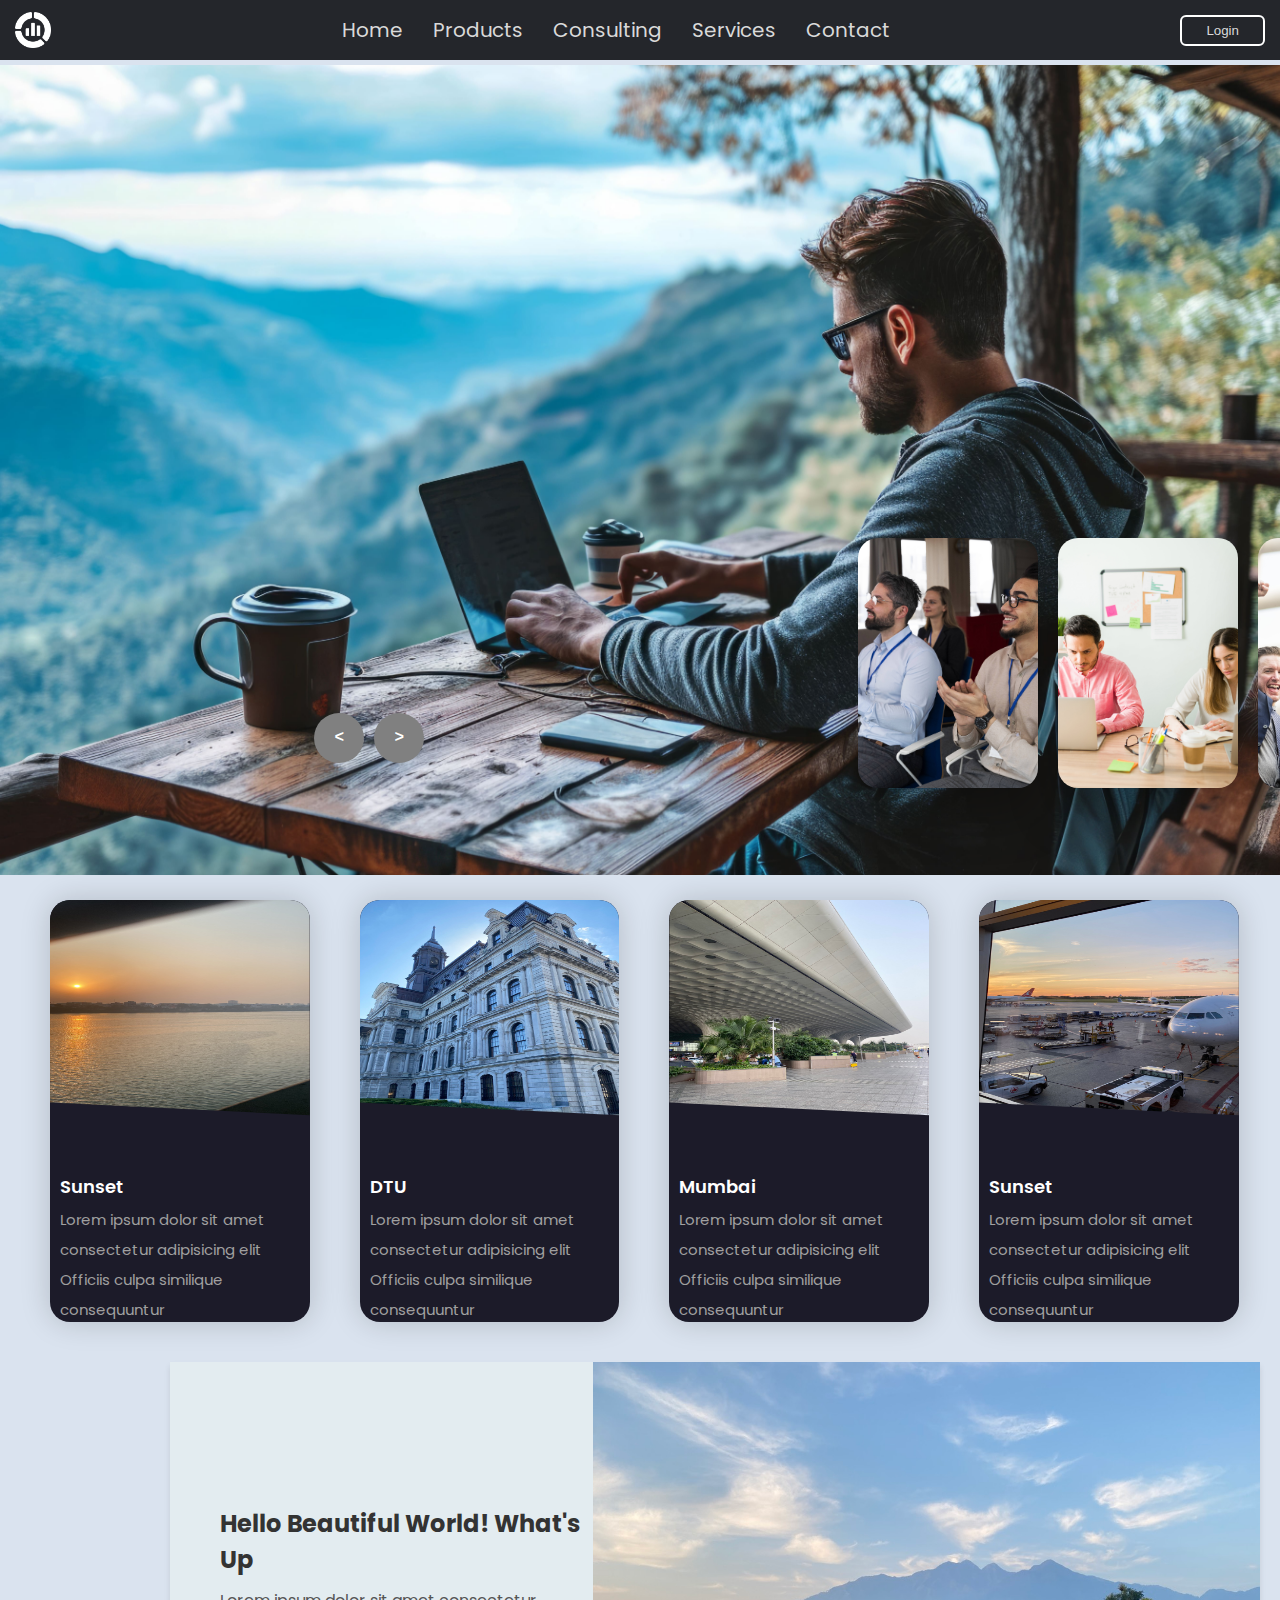
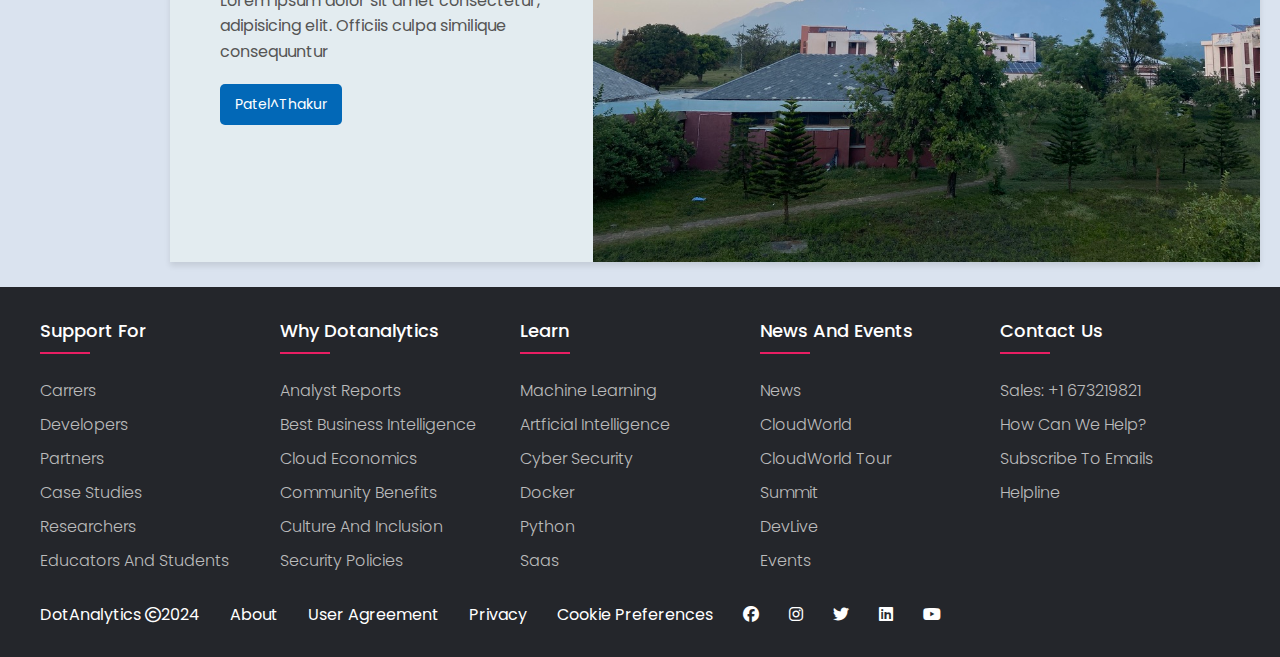
<file: main/index.html>
<!DOCTYPE html>
<html lang="en">

<head>
    <meta charset="UTF-8">
    <!-- <content="IE-edge" /> -->
    <meta name="viewport" content="width=device-width, initial-scale=1.0">
    <link rel="stylesheet" href="../style.css" />
    <link rel="stylesheet" href="https://cdnjs.cloudflare.com/ajax/libs/font-awesome/6.2.0/css/all.min.css">
    <!-- unicons-->
    <link rel="stylesheet" href="https://unicons.iconscout.com/release/v4.0.0/css/line.css" />
    <title>Dotanalytics | India</title>
    <link rel="icon" type="image/png" href="../donut-chart.png">

</head>

<body>

    <!--header-->
    <header class="header">
        <nav class="nav">
            <a href="#" class="nav_logo"><img src="../donut-chart.png"></a>
            <ul class="nav_items">
                <li class="nav_item">
                    <a href="#" class="nav_link">Home</a>
                </li>
                <li class="nav_item">
                    <a href="#" class="nav_link">Products</a>
                </li>
                <li class="nav_item">
                    <a href="#" class="nav_link">Consulting</a>
                </li>
                <li class="nav_item">
                    <a href="#" class="nav_link">Services</a>
                </li>
                <li class="nav_item">
                    <a href="#" class="nav_link">Contact</a>
                </li>
            </ul>

            <button class="button" id="form-open">Login</button>
        </nav>
    </header>
    <section class="home">
        <div class="form_container">
            <i class="uil uil-times form_close"></i>
            <!--login from-->
            <div class="form login_form">
                <form action="{% url 'login' %}" method="post">
                    <h2>Login</h2>
                    <div class="input_box">
                        <input type="email" name="email" placeholder="Enter your email" required />
                        <i class="uil uil-envelope-alt email"></i>
                    </div>
                    <div class="input_box">
                        <input type="password" name="password" placeholder="Enter your password" required />
                        <i class="uil uil-lock password"></i>
                        <i class="uil uil-eye-slash pw_hide"></i>
                    </div>
                    <div class="option_field">
                        <span class="checkbox">
                            <input type="checkbox" id="check">
                            <label for="check">Remember me</label>
                        </span>
                        <a href="#" class="forgot_pw">Forgot password?</a>
                    </div>
                    <button class="button">Login Now</button>

                    <div class="login_signup"> Don't have an account? <a href="#" id="signup">Signup</a>
                    </div>
                </form>
            </div>



            <!--signup-->
            <div class="form signup_form">
                <form action="/signup" method="post">

                    <h2>Signup</h2>

                    <div class="input_box">
                        <input type="email" name="email" placeholder="Enter your email" required />
                        <i class="uil uil-envelope-alt email"></i>
                    </div>
                    <div class="input_box">
                        <input type="password" name="password" placeholder="Create your password" required />
                        <i class="uil uil-lock password"></i>
                        <i class="uil uil-eye-slash pw_hide"></i>
                    </div>
                    <div class="input_box">
                        <input type="password" name="password2" placeholder="Confirm your password" required />
                        <i class="uil uil-lock password"></i>
                        <i class="uil uil-eye-slash pw_hide"></i>
                    </div>


                    <button class="button">Signup Now</button>

                    <div class="login_signup"> Already have an account? <a href="#" id="login">Login</a>
                    </div>
                </form>
            </div>

            <div class="form email_form">
                <form action="/request_otp" method="POST"></form>
                <h2>Forgot Password</h2>
                <div class="input_box">
                    <input type="email" name='email' placeholder="Enter your email" required />
                    <i class="uil uil-envelope-alt email"></i>
                </div>
                <button id="send_otp" class="button">Send OTP</button>
                </form>
            </div>


            <div class="form set_password_form">
                <form action="/set_password" method="POST">
                    <h2>Set New Password</h2>
                    <div class="input_box">
                        <input type="email" placeholder="Enter your email" required />
                        <i class="uil uil-envelope-alt email"></i>
                    </div>
                    <div class="input_box">
                        <input type="text" placeholder="Enter OTP" required />
                        <i class="uil uil-key-skeleton-alt text"></i>
                    </div>
                    <div class="input_box">
                        <input type="password" placeholder="Set your new password" required />
                        <i class="uil uil-lock password"></i>
                        <i class="uil uil-eye-slash pw_hide"></i>
                    </div>
                    <div class="input_box">
                        <input type="password" placeholder="Confirm your new password" required />
                        <i class="uil uil-lock password"></i>
                        <i class="uil uil-eye-slash pw_hide"></i>
                    </div>
                    <button class="button">Reset Password</button>
                </form>
            </div>
    </section>
    <main>
        <div class="carousel">
            <div class="list">
                <div class="item" style="background-image: url(../photo2-min.jpg);">
                    <div class="content">
                        <div class="title">DOT.A</div>
                        <div class="des">Lorem ipsum dolor sit amet consectetur, adipisicing elit. Officiis culpa
                            similique consequuntur, reprehenderit dicta repudiandae.</div>
                        <div class="btn">
                            <button>See More</button>
                        </div>
                    </div>
                </div>
                <div class="item" style="background-image: url(../photo7-min.jpg);">

                    <div class="content">
                        <div class="title">DOT.A</div>
                        <div class="des">Lorem ipsum dolor sit amet consectetur, adipisicing elit. Officiis culpa
                            similique consequuntur, reprehenderit dicta repudiandae.</div>
                        <div class="btn">
                            <button>See More</button>
                        </div>
                    </div>
                </div>
                <div class="item" style="background-image: url(../photo5-min.jpg);">
                    <div class="content">
                        <div class="title">DOT.A</div>
                        <div class="des">Lorem ipsum dolor sit amet consectetur, adipisicing elit. Officiis culpa
                            similique consequuntur, reprehenderit dicta repudiandae.</div>
                        <div class="btn">
                            <button>See More</button>
                        </div>
                    </div>
                </div>
                <div class="item" style="background-image: url(../photo6-min.jpg);">

                    <div class="content">
                        <div class="title">DOT.A</div>
                        <div class="des">Lorem ipsum dolor sit amet consectetur, adipisicing elit. Officiis culpa
                            similique consequuntur, reprehenderit dicta repudiandae.</div>
                        <div class="btn">
                            <button>See More</button>
                        </div>
                    </div>
                </div>
                <div class="item" style="background-image: url(../photo8-min.jpg);">

                    <div class="content">
                        <div class="title">DOT.A</div>
                        <div class="des">Lorem ipsum dolor sit amet consectetur, adipisicing elit. Officiis culpa
                            similique consequuntur, reprehenderit dicta repudiandae.</div>
                        <div class="btn">
                            <button>See More</button>
                        </div>
                    </div>
                </div>
                <div class="item" style="background-image: url(../photo1-min.jpg);">

                    <div class="content">
                        <div class="title">DOT.A</div>
                        <div class="des">Lorem ipsum dolor sit amet consectetur, adipisicing elit. Officiis culpa
                            similique consequuntur, reprehenderit dicta repudiandae.</div>
                        <div class="btn">
                            <button>See More</button>
                        </div>
                    </div>
                </div>
                <div class="item" style="background-image: url(../photo3-min.jpg);">

                    <div class="content">
                        <div class="title">DOT.A</div>
                        <div class="des">Lorem ipsum dolor sit amet consectetur, adipisicing elit. Officiis culpa
                            similique consequuntur, reprehenderit dicta repudiandae.</div>
                        <div class="btn">
                            <button>See More</button>
                        </div>
                    </div>
                </div>
            </div>
            <!--next prev button-->
            <div class="arrows">
                <button class="prev">
                    < <button class="next">>
                </button>
            </div>
        </div>
        <div class="layout">
            <div class="cards">
                <div class="card card1">
                    <div class="bucket">
                        <img src="../sunset.jpeg" alt="sunset">
                    </div>
                    <div class="details">
                        <h3>Sunset</h3>
                        <p>Lorem ipsum dolor
                            sit amet consectetur
                            adipisicing elit
                            Officiis culpa similique
                            consequuntur</p>
                    </div>
                </div>
                <div class="card card2">
                    <div class="bucket">
                        <img src="../montreal.jpeg" alt="canada">
                    </div>
                    <div class="details">
                        <h3>DTU</h3>
                        <p>Lorem ipsum dolor
                            sit amet consectetur
                            adipisicing elit
                            Officiis culpa similique
                            consequuntur</p>
                    </div>
                </div>
                <div class="card card3">
                    <div class="bucket">
                        <img src="../mumbai.jpeg" alt="mumbai">
                    </div>
                    <div class="details">
                        <h3>Mumbai</h3>
                        <p>Lorem ipsum dolor
                            sit amet consectetur
                            adipisicing elit
                            Officiis culpa similique
                            consequuntur</p>
                    </div>
                </div>
                <div class="card card4">
                    <div class="bucket">
                        <img src="../airport.jpeg" alt="airport">
                    </div>
                    <div class="details">
                        <h3>Sunset</h3>
                        <p>Lorem ipsum dolor
                            sit amet consectetur
                            adipisicing elit
                            Officiis culpa similique
                            consequuntur</p>
                    </div>
                </div>
            </div>
        </div>
        <!-- last section before footer -->
        <div class="capsule">
            <div class="text-capsule">
                <h1>Hello Beautiful World! What's Up</h1>
                <p>Lorem ipsum dolor sit amet consectetur, adipisicing elit.
                    Officiis culpa
                    similique consequuntur</p>
                <div class="buttons">
                    <a href="#" class="btn">Patel^Thakur</a>
                </div>
            </div>
            <div class="img-capsule">
                <img src="../hostel.jpeg" alt="imgg">
            </div>
        </div>
    </main>

    <footer>
        <footer class="footer">
            <div class="container">
                <div class="row">
                    <div class="footer-col">
                        <h4>Support for</h4>
                        <ul>
                            <li><a href="#">Carrers</a></li>
                            <li><a href="#">Developers</a></li>
                            <li><a href="#">Partners</a></li>
                            <li><a href="#">Case studies</a></li>
                            <li><a href="#">Researchers</a></li>
                            <li><a href="#">Educators and students</a></li>
                        </ul>
                    </div>
                    <div class="footer-col">
                        <h4>Why Dotanalytics</h4>
                        <ul>
                            <li><a href="#">Analyst reports</a></li>
                            <li><a href="#">Best Business Intelligence</a></li>
                            <li><a href="#">Cloud Economics</a></li>
                            <li><a href="#">Community Benefits</a></li>
                            <li><a href="#">Culture and Inclusion</a></li>
                            <li><a href="#">Security Policies</a></li>
                        </ul>
                    </div>
                    <div class="footer-col">
                        <h4>Learn</h4>
                        <ul>
                            <li><a href="./ML.html">Machine Learning</a></li>
                            <li><a href="./AI.html">Artficial Intelligence</a></li>
                            <li><a href="./cyber.html">Cyber Security</a></li>
                            <li><a href="./docker.html">Docker</a></li>
                            <li><a href="./python.html">Python</a></li>
                            <li><a href="./saas.html">Saas</a></li>
                        </ul>
                    </div>
                    <div class="footer-col">
                        <h4>News and Events</h4>
                        <ul>
                            <li><a href="#">News</a></li>
                            <li><a href="#">CloudWorld</a></li>
                            <li><a href="#">CloudWorld tour</a></li>
                            <li><a href="#">Summit</a></li>
                            <li><a href="#">DevLive</a></li>
                            <li><a href="#">Events</a></li>
                        </ul>
                    </div>
                    <div class="footer-col">
                        <h4>Contact us</h4>
                        <ul>
                            <li><a href="#">Sales: +1 673219821</a></li>
                            <li><a href="#">How can we help?</a></li>
                            <li><a href="#">Subscribe to emails</a></li>
                            <li><a href="#">Helpline</a></li>
                        </ul>
                    </div>
                    <div class="iconn">
                        <ul class="footer_items">
                            <a href="#" target="_blank">
                                DotAnalytics <i class="fa-regular fa-copyright"></i>2024
                            </a>
                            <a href="#" target="_blank">
                                About
                            </a>
                            <a href="#" target="_blank">
                                User Agreement
                            </a>
                            <a href="#" target="_blank">
                                Privacy
                            </a>
                            <a href="#" target="_blank">
                                Cookie Preferences
                            </a>
                            <a href="#" target="_blank">
                                <i class="fa-brands fa-facebook"></i>
                            </a>
                            <a href="#" target="_blank">
                                <i class="fa-brands fa-instagram"></i>
                            </a>
                            <a href="#" target="_blank">
                                <i class="fa-brands fa-twitter"></i>
                            </a>
                            <a href="#" target="_blank">
                                <i class="fa-brands fa-linkedin"></i>
                            </a>
                            <a href="#" target="_blank">
                                <i class="fa-brands fa-youtube"></i>
                            </a>
                    </div>
                    </ul>
                </div>
            </div>
            </div>
        </footer>
    </footer>
    <!--home-->
    <script src="../script.js"></script>

</body>

</html>
</file>
<file: style.css>
/*import google font poppins*/
@import url("https://fonts.googleapis.com/css2?family=Poppins:wght@200;300;400;500;600;700&display=swap");

html,
body {
    line-height: 1.5;
    font-family: "Poppins", sans-serif;
    background-color: #eaeaea;
    width: 100%;
    overflow-x: hidden;
    margin: 0;
    padding: 0;
    background-color: #dae3ef;
    /* overflow: hidden; */
    /* height: 100vh; */
    display: flex;
    flex-direction: column;
}

* {
    margin: 0;
    padding: 0;
    box-sizing: border-box;
}

input::-ms-reveal,
input::-ms-clear {
    display: none;
}

a {
    text-decoration: none;

}

/*header section*/
.header {
    position: relative;
    top: 0;
    height: 60px;
    width: 100%;
    z-index: 1000;
    background-color: #24262b;
}

.nav {
    max-width: 1250px;
    width: 100%;
    margin: 0 auto;
}

.nav,
.nav_items {
    display: flex;
    height: 100%;
    align-items: center;
    justify-content: space-between;
    list-style-type: none;
    gap: 30px;
    font-size: 20px;
}

.nav ul li a:hover {
    color: #fff;
}

.nav_logo,
.nav_link,
.button {
    color: #d9d9d9;
}

.nav_logo {
    font-size: 30px;
    height: 60%;
}

.nav_logo img {
    height: 100%;
    filter: invert(1);
}

.button {
    padding: 6px 24px;
    border: 2px solid #fff;
    background: transparent;
    border-radius: 6px;
    cursor: pointer;
}

.button:active {
    transform: scale(0.98);
}

/*home*/

.home::before {
    content: "";
    position: absolute;
    height: 100%;
    width: 100%;
    background-color: rgba(0, 0, 0, 0.6);
    z-index: 100;
    opacity: 0;
    pointer-events: none;
    transition: all 0.4s ease-out;
}

/*from*/
.form_container {
    position: absolute;
    top: 50%;
    left: 50%;
    max-width: 320px;
    width: 100%;
    transform: translate(-50%, -50%) scale(1.1);
    z-index: 101;
    background: #fff;
    padding: 25px;
    border-radius: 12px;
    box-shadow: rgba(0, 0, 0, 0.1);
    opacity: 0;
    pointer-events: none;
    transition: all 0.3s ease-out;
}

.home.show .form_container {
    opacity: 1;
    pointer-events: auto;
    transform: translate(-50%, -50%) scale(1);
}

.email_form, .set_password_form {
    display: none;
}

.form_container.active .email_form {
    display: block;
}

.form_container.active .set_password_form {
    display: block;
}

.form_container.active .login_form {
    display: none;
}
.signup_form {
    display: none;
}
.form_container.active .signup_form {
    display: block;
}

.form_container .button {
    background: #7d2ae8;
    margin-top: 12px;
    width: 100%;
    padding: 10px 0;
    border-radius: 8px;
}

.form_close {
    position: absolute;
    top: 10px;
    right: 20px;
    color: #0b0217;
    font-size: 22px;
    opacity: 0.7;
    cursor: pointer;
}

.form_container h2 {
    font-size: 22px;
    color: #0b0217;
    text-align: center;
}

.input_box {
    position: relative;
    margin-top: 30px;
    width: 100%;
    height: 40px;
}

.input_box input {
    height: 100%;
    width: 100%;
    border: none;
    outline: none;
    padding: 0 30px;
    color: #333;
    transition: all 0.2s ease;
    border-bottom: 1.5px solid #aaaaaa;
}

.input_box i {
    position: absolute;
    top: 50%;
    transform: translateY(-50%);
    font-size: 20px;
}

.input_box i.email,
.input_box i.password,
.input_box i.text {
    left: 0;
    color: #707070;
}

.input_box input:focus {
    border-color: #7d2ae8;
}

.input_box input:focus~i.email,
.input_box input:focus~i.password,
.input_box input:focus~i.text {
    color: #7d2ae8;
}

.input_box i.pw_hide {
    right: 0;
    font-size: 18px;
    cursor: pointer;
}

.option_field {
    margin-top: 15px;
    display: flex;
    align-items: center;
    justify-content: space-between;
}

.check_box {
    display: flex;
    column-gap: 8px;
    white-space: nowrap;
    cursor: pointer;
}

.form_container a {
    color: #7d2ae8;
    font-size: 13px;
}

.form_container a:hover {
    text-decoration: underline;
}

.check_box label {
    font-size: 13px;
    user-select: none;
    color: #0b0217;
    cursor: pointer;
}

.check_box input {
    accent-color: #7d2ae8;
}

/*carousel section*/
.carousel {
    width: 100vw;
    height: 90vh;
    margin-top: 5px;
    overflow: hidden;
    position: relative;
}

.carousel .list .item {
    width: 180px;
    height: 250px;
    position: absolute;
    top: 80%;
    transform: translateY(-70%);
    left: 70%;
    border-radius: 20px;
    box-shadow: 0 25px 50px rgba(0, 0, 0, 0.3);
    background-position: 50% 50%;
    background-size: cover;
    z-index: 100;
    transition: 1s;
}

.carousel .list .item:nth-child(1),
.carousel .list .item:nth-child(2) {
    top: 0;
    left: 0;
    transform: translate(0, 0);
    border-radius: 0;
    width: 100%;
    height: 100%;
}

.carousel .list .item:nth-child(3) {
    left: 67%;
}

.carousel .list .item:nth-child(4) {
    left: calc(67% + 200px);
}

.carousel .list .item:nth-child(5) {
    left: calc(67% + 400px);
}

.carousel .list .item:nth-child(6) {
    left: calc(67% + 600px);
}

.carousel .list .item:nth-child(n+7) {
    left: calc(67% + 800px);
    opacity: 0;
}

.list .item .content {
    position: absolute;
    top: 50%;
    left: 100px;
    transform: translateY(-50%);
    width: 400px;
    text-align: left;
    color: #fff;
    display: none;
}

.list .item:nth-child(2) .content {
    display: block;
}

.content .title {
    font-size: 100px;
    text-transform: uppercase;
    color: #333;
    font-weight: bold;
    line-height: 1;
    opacity: 0;
    animation: animate 1s ease-in-out 0.3s 1 forwards;
}

.content .name {
    font-size: 100px;
    text-transform: uppercase;
    font-weight: bold;
    line-height: 1;
    text-shadow: 3px 4px 4px rgba(255, 255, 255, 0.8);
    opacity: 0;
    animation: animate 1s ease-in-out 0.6s 1 forwards;
}

.content .des {
    margin-top: 10px;
    margin-bottom: 20px;
    font-size: 18px;
    margin-left: 5px;
    opacity: 0;
    animation: animate 1s ease-in-out 0.9s 1 forwards;
}

.content .btn {
    margin-left: 5px;
    opacity: 0;
    animation: animate 1s ease-in-out 1.2s 1 forwards;
}

.content .btn button {
    padding: 10px 20px;
    border: none;
    cursor: pointer;
    font-size: 16px;
    border: 2px solid #fff;
}

.content .btn button:nth-child(1) {
    margin-right: 15px;
}

.content .btn button:nth-child(2) {
    background: transparent;
    color: beige;
    border: 2px solid #fff;
    transition: 0.3s;
}

.content .btn button:nth-child(2):hover {
    background-color: #14ff72cb;
    color: #fff;
    border-color: #14ff72cb;
}

@keyframes animate {

    from {
        opacity: 0;
        transform: translate(0, 100px);
        filter: blur(33px);
    }

    to {
        opacity: 1;
        transform: translate(0);
        filter: blur(0);
    }
}

/* Carousel */
/* next prev arrows */
.arrows {
    position: absolute;
    top: 80%;
    right: 52%;
    z-index: 100;
    width: 300px;
    max-width: 30%;
    display: flex;
    gap: 10px;
    align-items: center;
}

.arrows button {
    width: 50px;
    height: 50px;
    border-radius: 50%;
    background-color: gray;
    color: #fff;
    border: none;
    outline: none;
    font-size: 16px;
    font-family: monospace;
    font-weight: bold;
    transition: .5s;
    cursor: pointer;
}

.arrows button:hover {
    background: #fff;
    color: #000;
}

/*cards layput*/
.layout {
    background-color: #dae3ef;
    border-radius: 20px 20px 20px 20px;
    display: flex;
    align-items: center;
    justify-content: center;
    margin-top: 5px;
    width: 96%;
    margin-left: 30px;
}

.cards {
    gap: 50px;
    display: flex;
    padding: 20px;
}

.card {
    max-height: 450px;
    max-width: 300px;
    background-color: #1c1b29;
    border-radius: 20px;
    box-shadow: 0 0 30px rgba(0, 0, 0, 0.18);
}

.bucket {
    clip-path: polygon(0 0, 100% 0, 100% 85%, 0 80%);
    height: 60%;
}

.layout .cards .bucket img {
    width: 100%;
    display: block;
    border-radius: 20px 20px 0 0;
    height: 230px;
    /* padding-bottom: 100px; */
}

.bucket:after {
    content: "";
    height: 100%;
    width: 100%;
    position: absolute;
    top: 0;
    left: 0;
    border-radius: 20px 20px 0 0;
    opacity: 0.7;
}

.card1>.bucket:after {
    background-image: linear-gradient(135deg,
            #0100ec #fb36f4);
}

.card2>.bucket:after {
    background-image: linear-gradient(135deg,
            #2bdce3 #42ffdb);
}

.card3>.bucket:after {
    background-image: linear-gradient(135deg,
            #ffab1d #f8501c);
}

.details {
    padding: 20px 10px;
    height: 50%;
}

.details>h3 {
    color: #ffffff;
    font-weight: 600;
    font-size: 18px;
    margin: 0px 0 5px 0;
}

.details>p {
    color: #a0a0a0;
    font-size: 15px;
    line-height: 30px;
    font-weight: 400;
}
/* last element before footer */
.capsule{
    display: flex;
    flex-wrap: wrap;
    align-items: center;
    background: #e3ecf0;
    box-shadow: 0 4px 6px rgba(0, 0, 0, 0.1);
    /* padding: 20px; */
    max-width: 1339px;
    /* width: 100%; */
    max-height: 500px;
    margin: 20px;
    margin-left: 170px;
}
.text-capsule{
    flex: 1;
    /* padding: 20px; */
}
.text-capsule h1{
    font-size: 24px;
    color: #333333;
    margin-bottom: 10px;
    padding-left: 50px;
}
.text-capsule p{
    font-size: 16px;
    color: #555555;
    line-height: 1.6;
    margin-bottom: 20px;
    padding-left: 50px;
}
.buttons{
    display: flex;
    padding-left: 50px;
}
.buttons .btn{
    text-decoration: none;
    color: #ffffff;
    background-color: #0268b7;
    padding: 10px 15px;
    border-radius: 5px;
    font-size: 14px;
    transition: background-color 0.3s;
}
.buttons .btn:hover{
    background-color: #005ea6;
}
.img-capsule {
    flex: 1;
    text-align: center;
}
.img-capsule img{
    max-width: 700px;
    max-height: 500px; 
    /* padding-right: 10px; */
    /* border-radius: 8px; */
}

.footer {
    background-color: #24262b;
    margin-top: 5px;
    padding: 30px 40px;
    bottom: 0;
    /* position: absolute; */
    width: 100%;
}

.container {
    max-width: 100%;
    margin: auto;
}

.row {
    display: flex;
    flex-wrap: wrap
}

.footer-col ul {
    list-style: none;
}

.footer-col {
    width: 20%;
    padding: 10 30px;
}

.footer-col h4 {
    font-size: 18px;
    color: #ffffff;
    text-transform: capitalize;
    margin-bottom: 35px;
    font-weight: 500;
    position: relative;
}

.footer-col h4::before {
    content: '';
    position: absolute;
    left: 0;
    bottom: -10px;
    background-color: #e91e63;
    height: 2px;
    box-sizing: border-box;
    width: 50px;
}

.footer-col ul li:not(:last-child) {
    margin-bottom: 10px;
}

.footer-col ul li a {
    font-size: 16px;
    text-transform: capitalize;
    color: #ffffff;
    text-decoration: none;
    font-weight: 300;
    color: #bbbbbb;
    display: block;
    transition: all 0.3s ease;
}

.footer-col ul li a:hover {
    color: #ffffff;
    padding-left: 7px;
}

.iconn a {
    margin-top: 20px;
    gap: 10px;
    color: #ffffff;
    text-align: center;
    align-items: center;
}

.footer_items {
    margin-top: 10px;
    display: flex;
    gap: 30px;
    justify-content: space-between;
    align-items: center;
    list-style-type: none;
}
</file>
